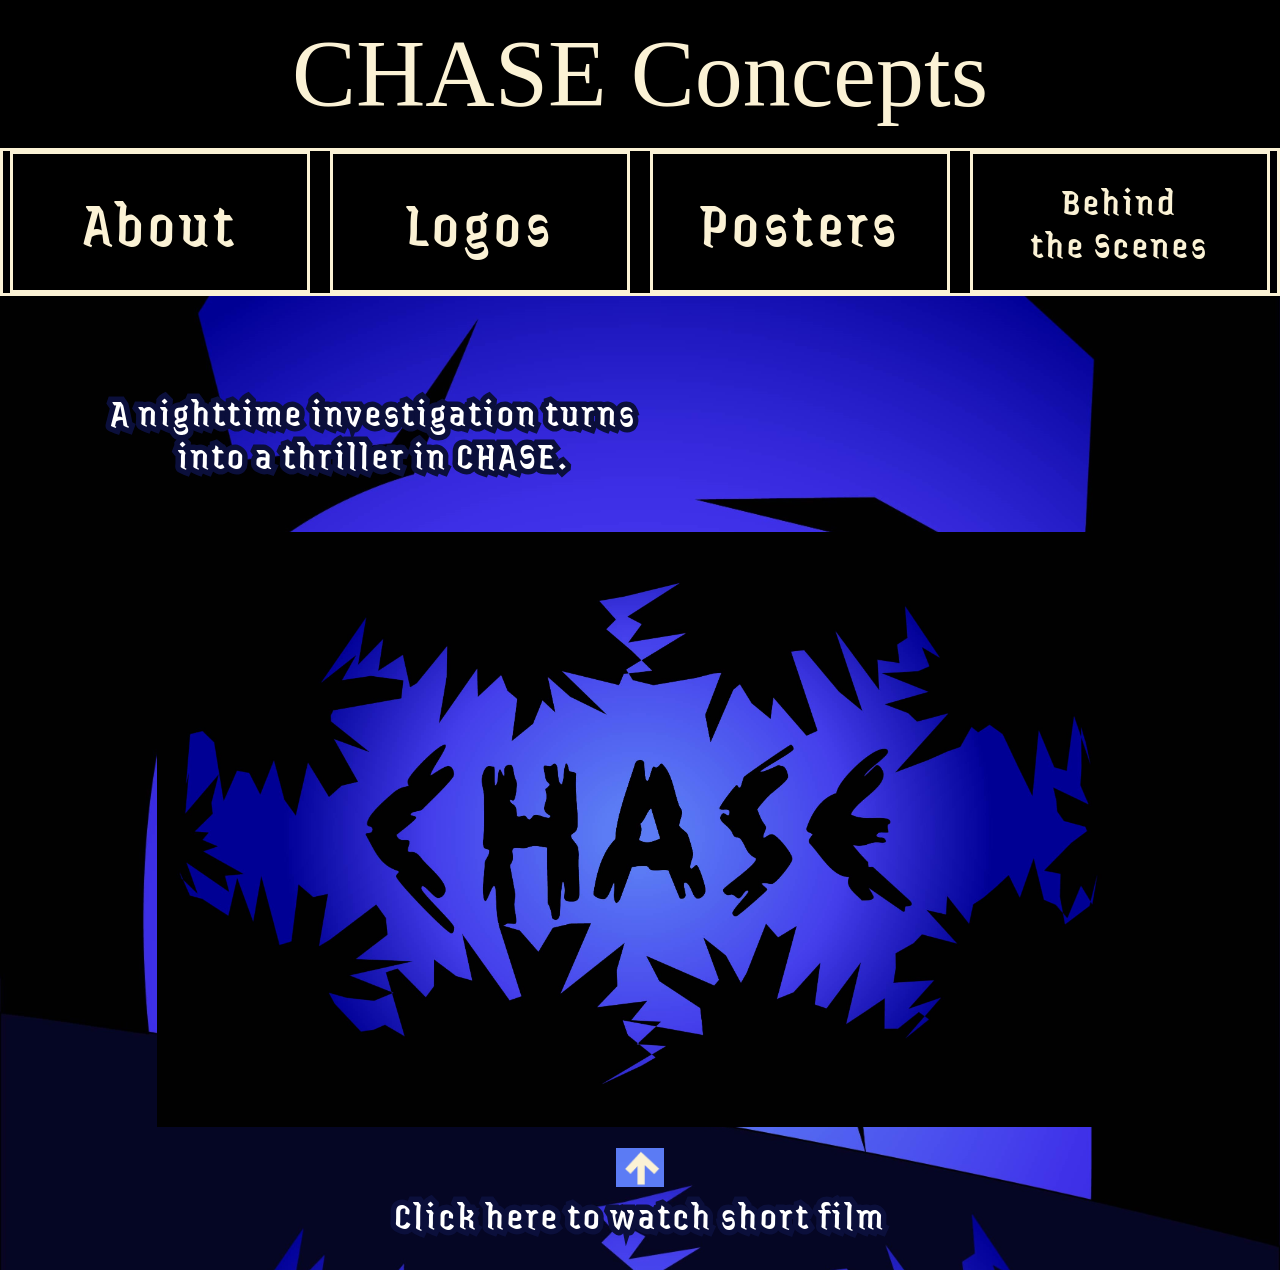
<file: index.html>
<!DOCTYPE html>
<html lang="en">
<head>
  <meta charset="utf-8">
  <title>Chase Concepts</title>
  <link rel="preconnect" href="https://fonts.googleapis.com">
  <link rel="preconnect" href="https://fonts.gstatic.com" crossorigin>
  <link href="https://fonts.googleapis.com/css2?family=Jaini+Purva&display=swap" rel="stylesheet">
  <link rel="stylesheet" href="styles.css">
</head>
<body>

  <header>
    <h1>CHASE Concepts</h1>
    <nav>
      <ul>
        <li><a href="about.html">About</a></li>
        <li><a href="logos.html">Logos</a></li>
        <li><a href="posters.html">Posters</a></li>
        <li><a class="small-text" href="behind-the-scenes.html">Behind<br>the Scenes</a></li>
      </ul>
    </nav>
  </header>

  <main>
    <p class="tagline">A nighttime investigation turns into a thriller in CHASE.</p>

    <a class="film-link" href="https://youtu.be/Tpo456-Bs4Q">
      <img src="images/chase-logo.jpg" alt="CHASE logo">
    </a>

    <img class="arrow" src="images/arrow.png" alt="Arrow pointing up">
    <p class="film-text">Click here to watch short film</p>
  </main>

</body>
</html>
</file>
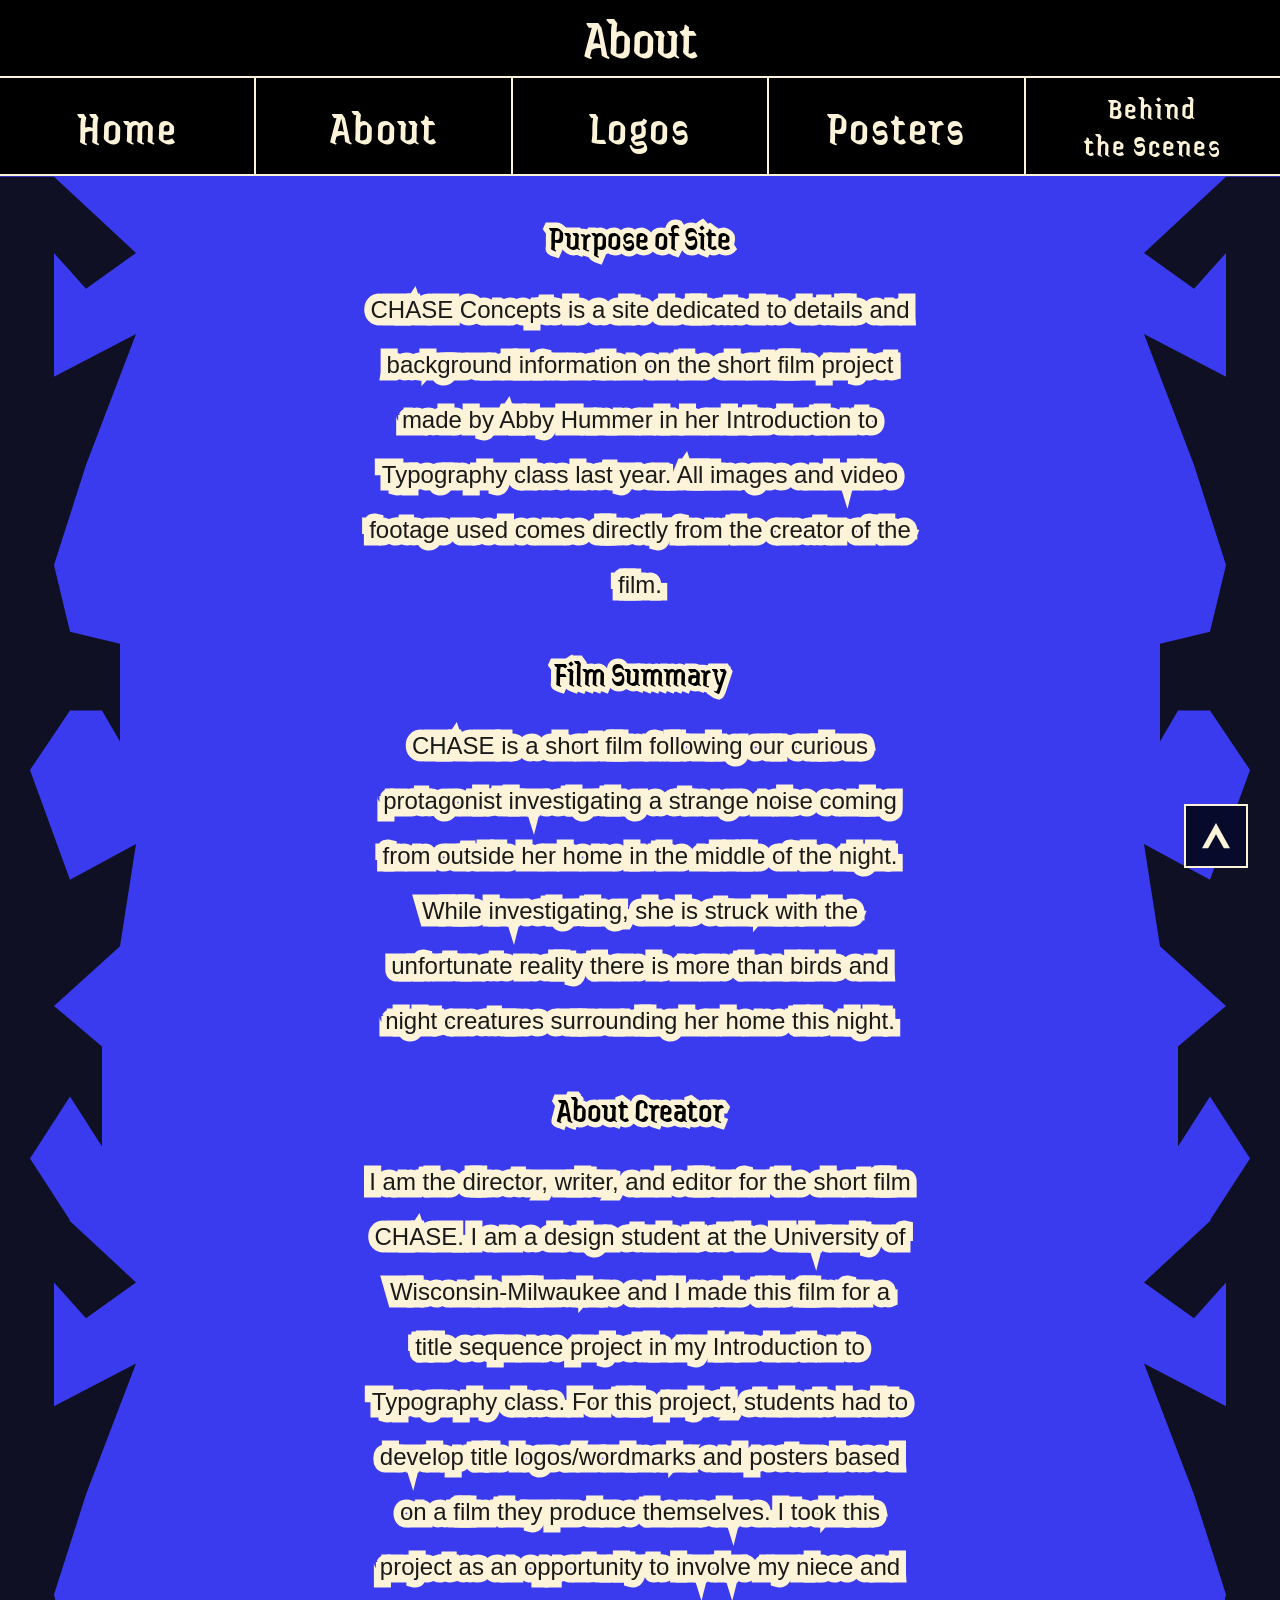
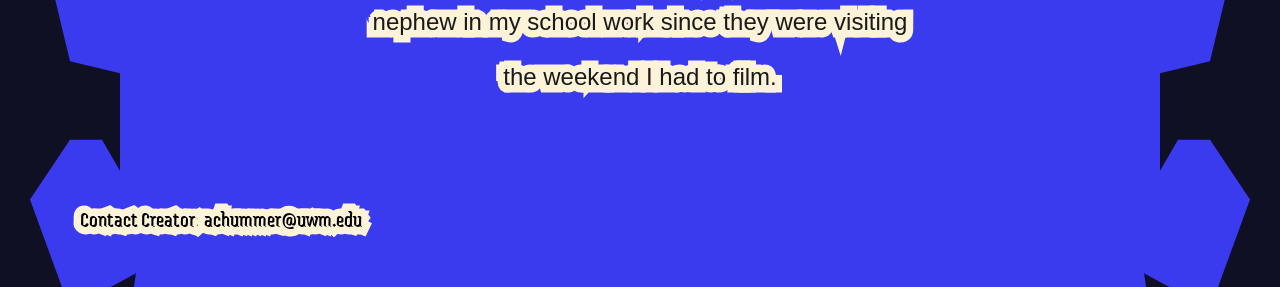
<file: about.html>
<!DOCTYPE html>
<html lang="en">
<head>
  <meta charset="utf-8">
  <meta name="viewport" content="width=device-width, initial-scale=1">
  <title>About | Chase Concepts</title>
  <link rel="preconnect" href="https://fonts.googleapis.com">
  <link rel="preconnect" href="https://fonts.gstatic.com" crossorigin>
  <link href="https://fonts.googleapis.com/css2?family=Jaini+Purva&family=Fira+Sans+Condensed:wght@400;600&display=swap" rel="stylesheet">
  <link rel="stylesheet" href="about.css">
</head>
<body id="top">

  <header>
    <h1>About</h1>
    <nav>
      <ul>
        <li><a href="index.html">Home</a></li>
        <li><a href="about.html">About</a></li>
        <li><a href="logos.html">Logos</a></li>
        <li><a href="posters.html">Posters</a></li>
        <li><a class="small-text" href="behind-the-scenes.html">Behind<br>the Scenes</a></li>
      </ul>
    </nav>
  </header>

  <div class="page-body">
    <main>
      <div class="content">
        <section>
          <h2>Purpose of Site</h2>
          <p>CHASE Concepts is a site dedicated to details and background information on the short film project made by Abby Hummer in her Introduction to Typography class last year. All images and video footage used comes directly from the creator of the film.</p>
        </section>

        <section>
          <h2>Film Summary</h2>
          <p>CHASE is a short film following our curious protagonist investigating a strange noise coming from outside her home in the middle of the night. While investigating, she is struck with the unfortunate reality there is more than birds and night creatures surrounding her home this night.</p>
        </section>

        <section>
          <h2>About Creator</h2>
          <p>I am the director, writer, and editor for the short film CHASE. I am a design student at the University of Wisconsin-Milwaukee and I made this film for a title sequence project in my Introduction to Typography class. For this project, students had to develop title logos/wordmarks and posters based on a film they produce themselves. I took this project as an opportunity to involve my niece and nephew in my school work since they were visiting the weekend I had to film.</p>
        </section>
      </div>
    </main>
 

  <footer>
    <p class="contact">Contact Creator: <a href="mailto:achummer@uwm.edu">achummer@uwm.edu</a></p>
    <a class="to-top" href="#top">
      <svg viewBox="0 0 48 48">
        <path d="M24 9 L40 38 L33 38 L24 22 L15 38 L8 38 Z" fill="currentColor"/>
      </svg>
    </a>
  </footer>
 </div>
</body>
</html>
</file>
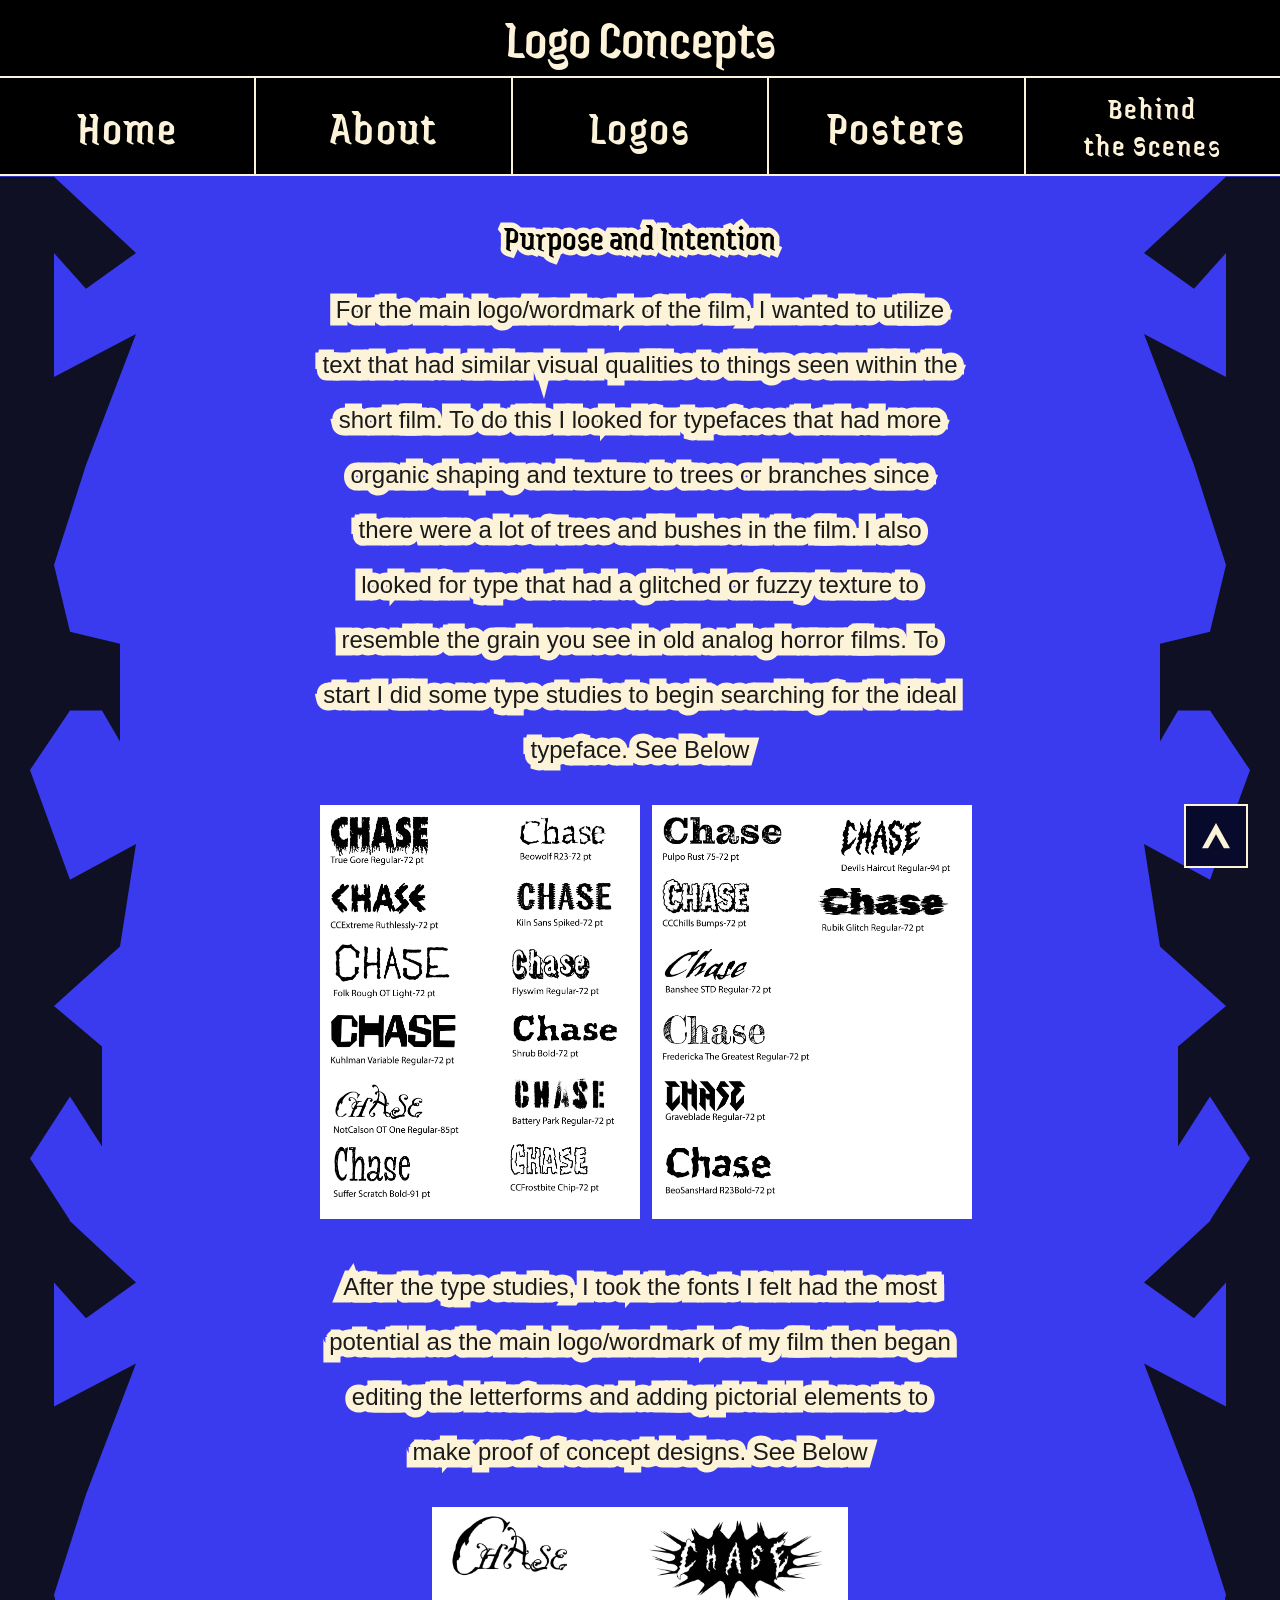
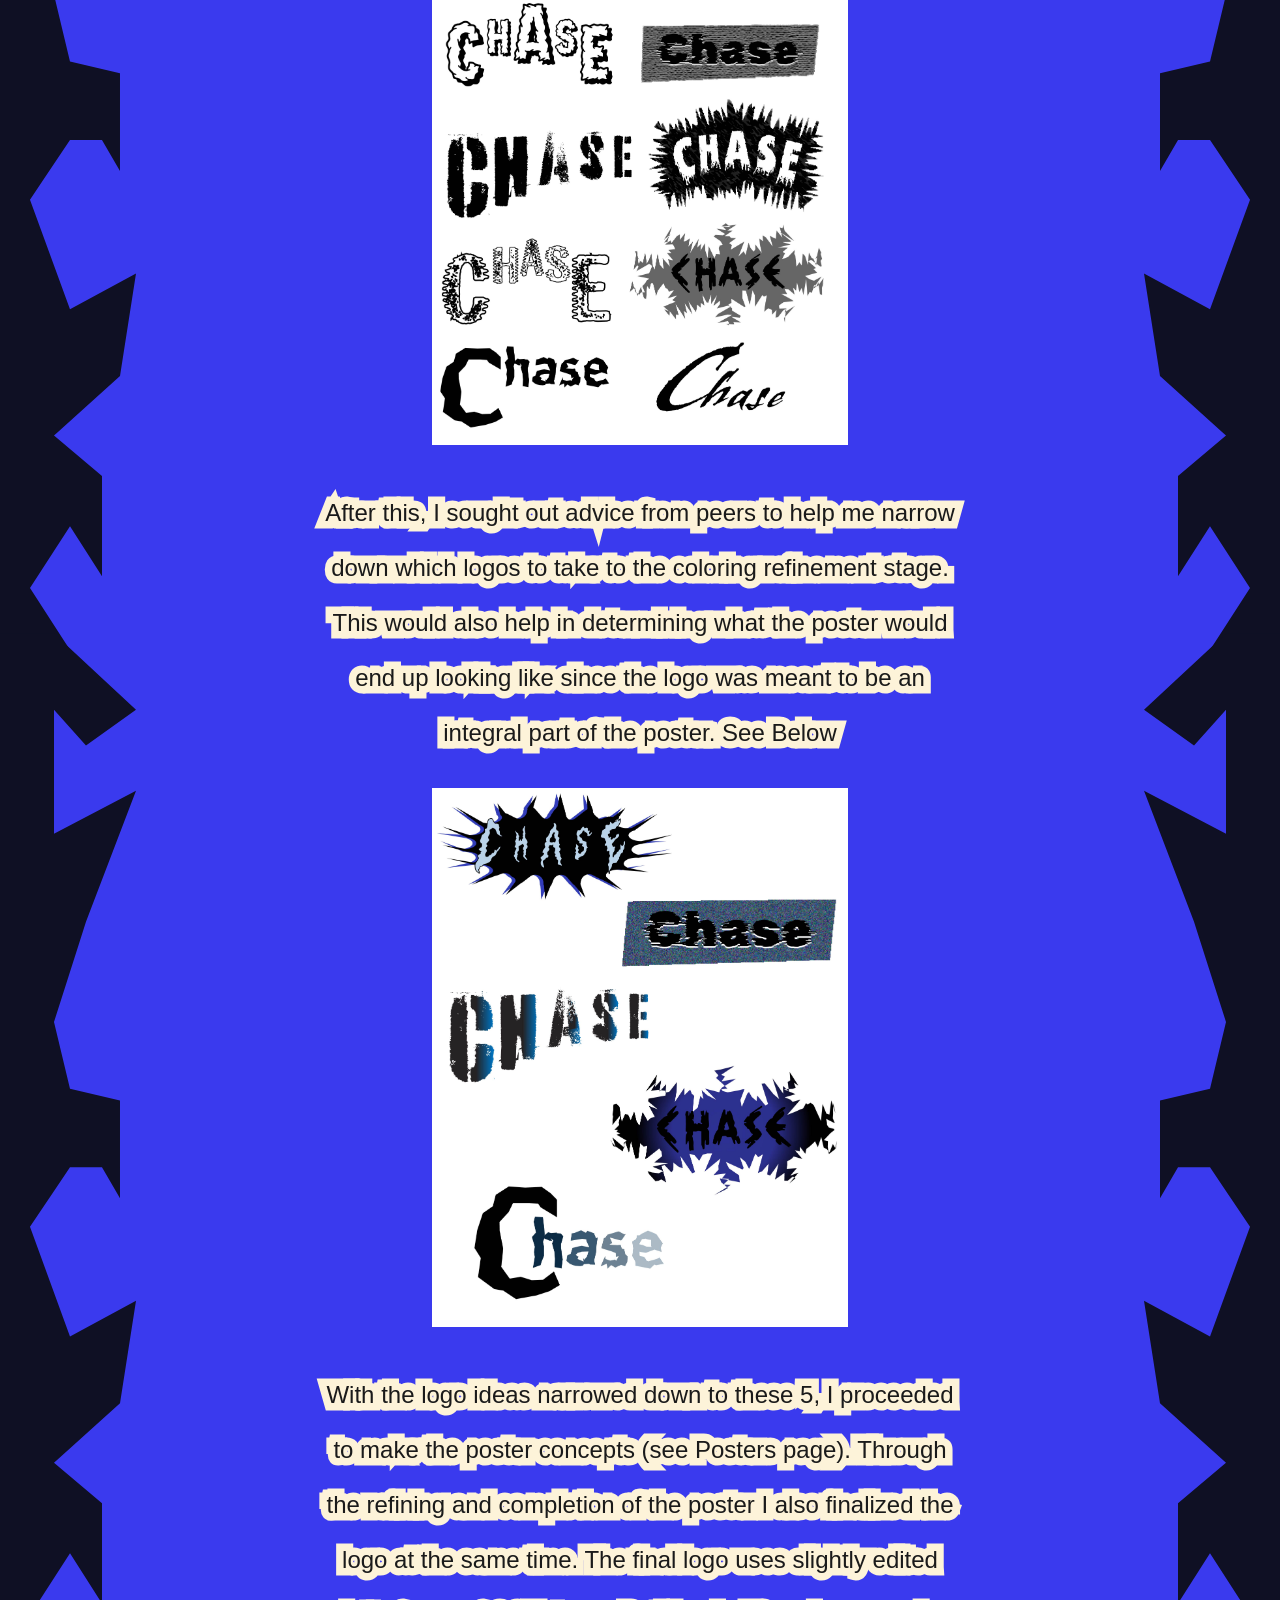
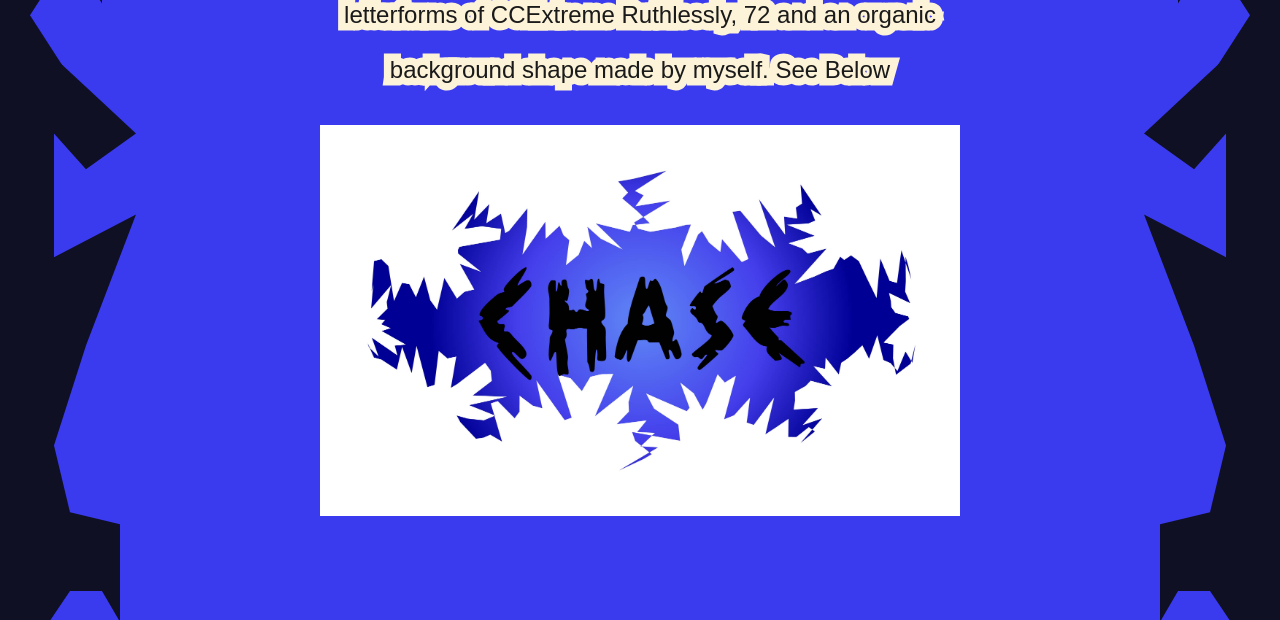
<file: logos.html>
<!DOCTYPE html>
<html lang="en">
<head>
  <meta charset="utf-8">
  <meta name="viewport" content="width=device-width, initial-scale=1">
  <title>Logo Concepts | Chase Concepts</title>
  <link rel="preconnect" href="https://fonts.googleapis.com">
  <link rel="preconnect" href="https://fonts.gstatic.com" crossorigin>
  <link href="https://fonts.googleapis.com/css2?family=Jaini+Purva&family=Fira+Sans+Condensed:wght@400;600&display=swap" rel="stylesheet">
  <link rel="stylesheet" href="logos.css">
</head>
<body id="top">

  <header>
    <h1>Logo Concepts</h1>
    <nav>
      <ul>
        <li><a href="index.html">Home</a></li>
        <li><a href="about.html">About</a></li>
        <li><a href="logos.html">Logos</a></li>
        <li><a href="posters.html">Posters</a></li>
        <li><a class="small-text" href="behind-the-scenes.html">Behind<br>the Scenes</a></li>
      </ul>
    </nav>
  </header>

  <div class="page-body">
    <main>
      <div class="content">

        <section>
          <h2>Purpose and Intention</h2>
          <p>For the main logo/wordmark of the film, I wanted to utilize text that had similar visual qualities to things seen within the short film. To do this I looked for typefaces that had more organic shaping and texture to trees or branches since there were a lot of trees and bushes in the film. I also looked for type that had a glitched or fuzzy texture to resemble the grain you see in old analog horror films. To start I did some type studies to begin searching for the ideal typeface. See Below</p>

          <div class="pair">
            <img src="images/type-studies-01.jpg" alt="Type study sheet 1: CHASE set in ten different typefaces">
            <img src="images/type-studies-02.jpg" alt="Type study sheet 2: CHASE set in ten more typefaces">
          </div>
        </section>

        <section>
          <p>After the type studies, I took the fonts I felt had the most potential as the main logo/wordmark of my film then began editing the letterforms and adding pictorial elements to make proof of concept designs. See Below</p>

          <img class="sheet" src="images/logo-concepts.jpg" alt="Ten proof-of-concept CHASE logos with edited letterforms, jagged edges, and organic shapes">
        </section>

        <section>
          <p>After this, I sought out advice from peers to help me narrow down which logos to take to the coloring refinement stage. This would also help in determining what the poster would end up looking like since the logo was meant to be an integral part of the poster. See Below</p>

          <img class="sheet" src="images/logo-refinement.jpg" alt="Five CHASE logo concepts selected for color refinement">
        </section>

        <section>
          <p>With the logo ideas narrowed down to these 5, I proceeded to make the poster concepts (see Posters page). Through the refining and completion of the poster I also finalized the logo at the same time. The final logo uses slightly edited letterforms of CCExtreme Ruthlessly, 72 and an organic background shape made by myself. See Below</p>

          <img class="final" src="images/logo-final.jpg" alt="Final CHASE logo: black jagged letters on a spiky blue shape">
        </section>

      </div>
    </main>
  

  <footer>
    <a class="to-top" href="#top">
      <svg viewBox="0 0 48 48">
        <path d="M24 9 L40 38 L33 38 L24 22 L15 38 L8 38 Z" fill="currentColor"/>
      </svg>
    </a>
  </footer>
</div>
</body>
</html>
</file>
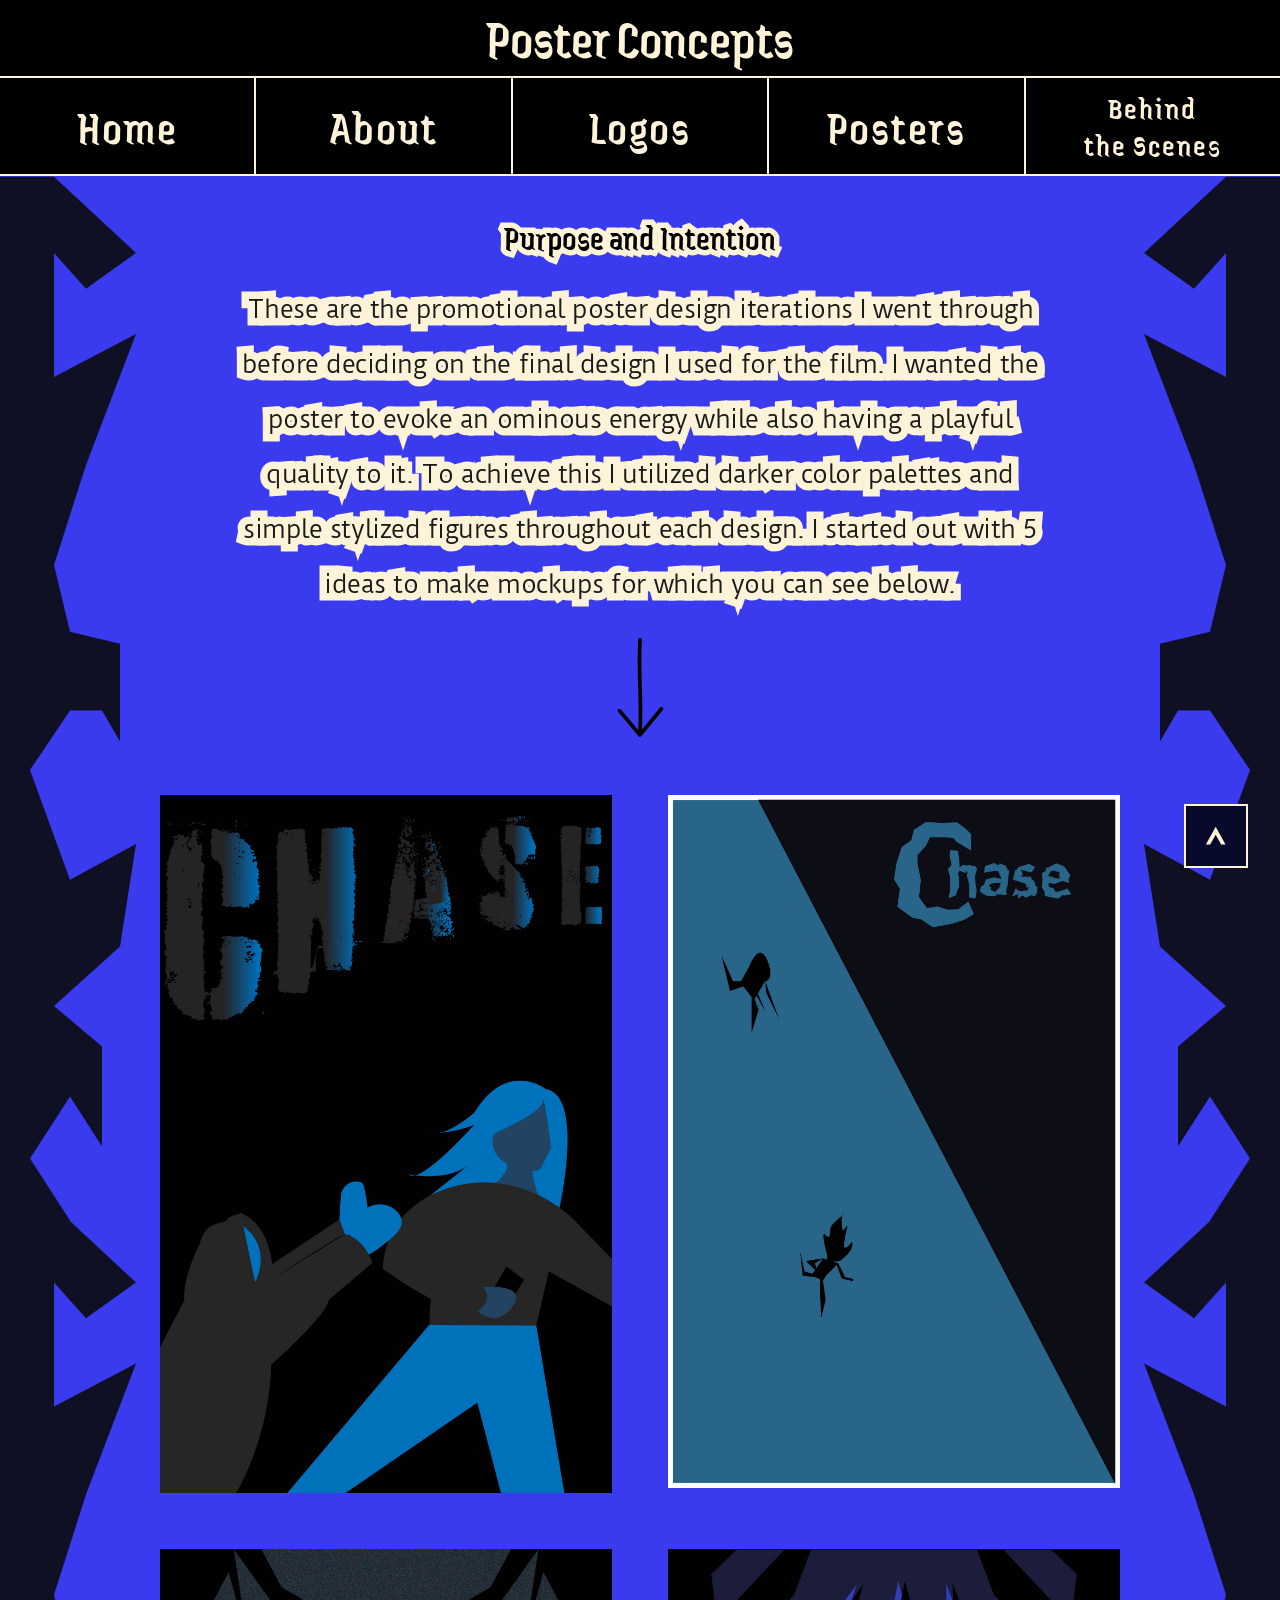
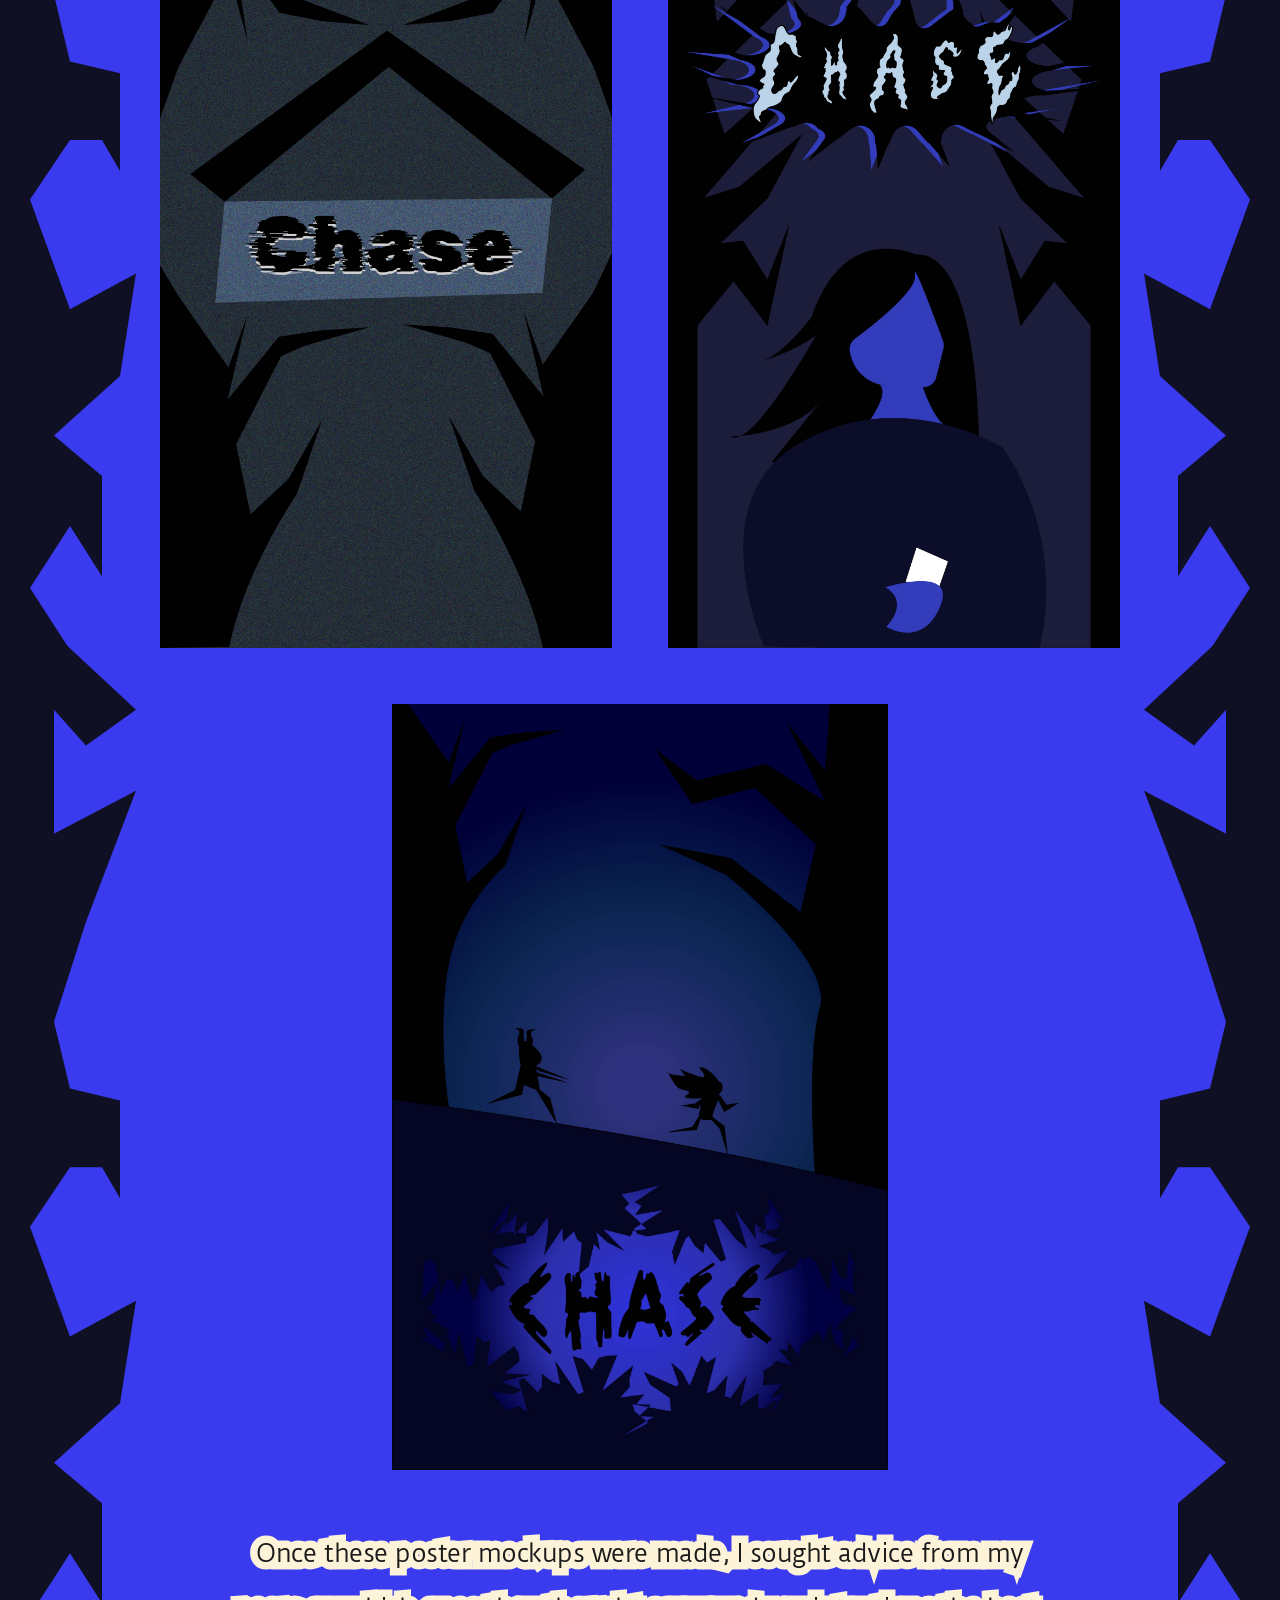
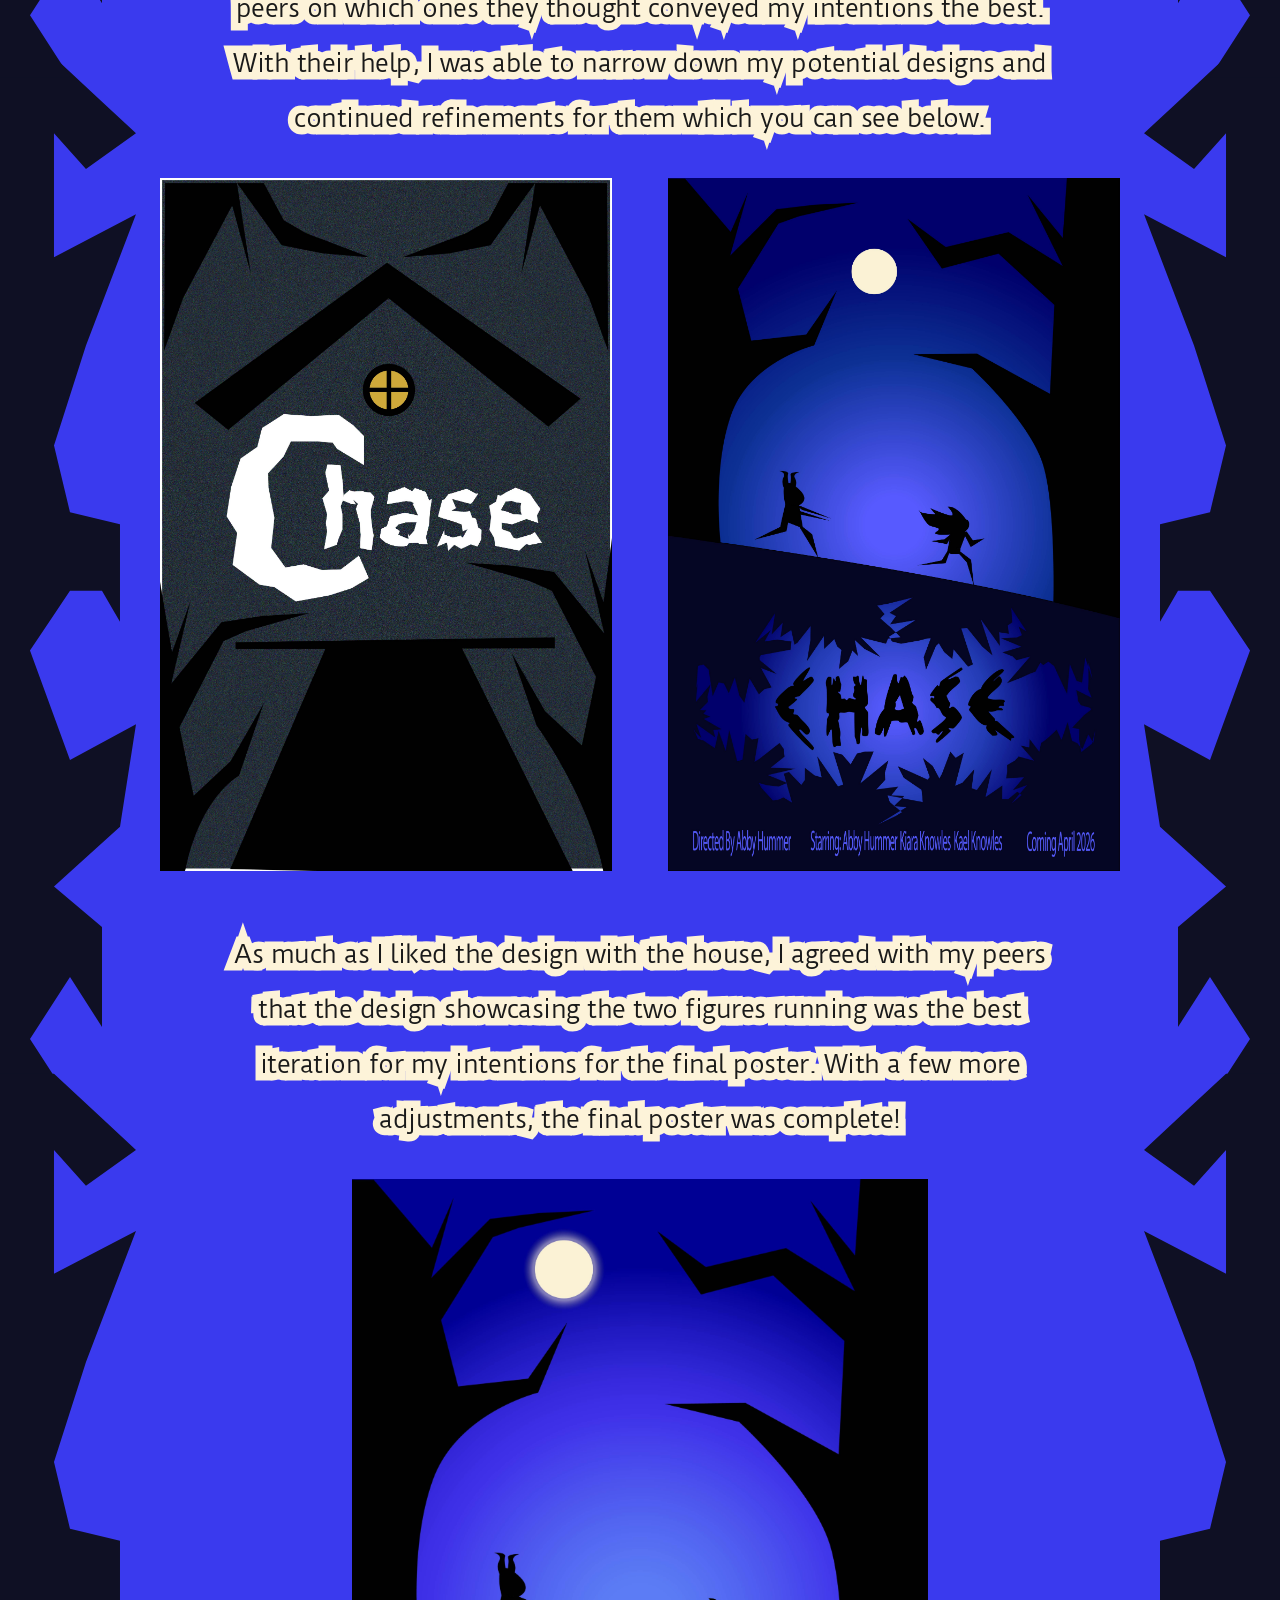
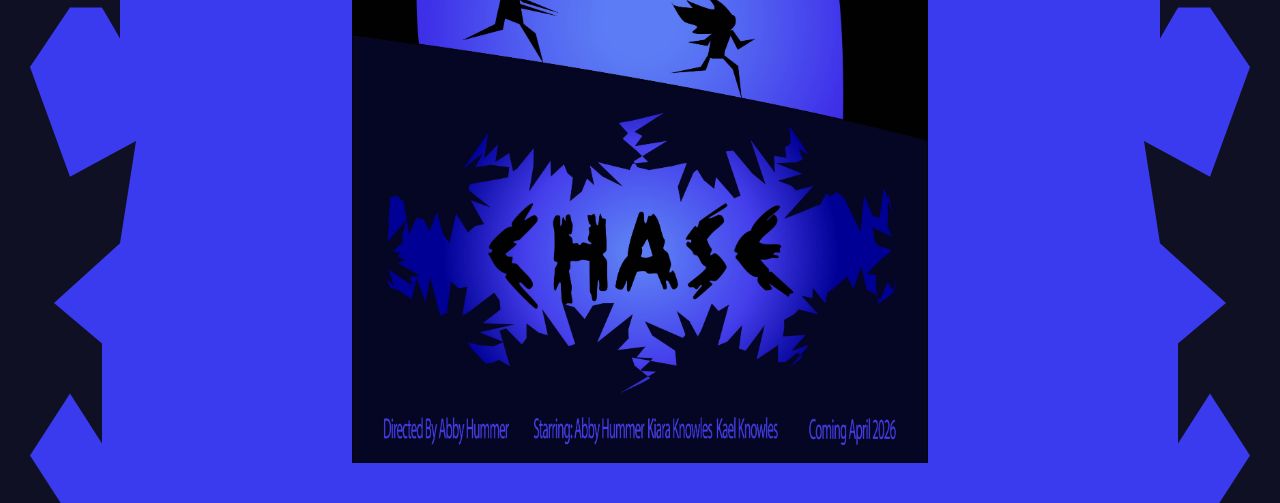
<file: posters.html>
<!DOCTYPE html>
<html lang="en">
<head>
  <meta charset="utf-8">
  <meta name="viewport" content="width=device-width, initial-scale=1">
  <title>Posters | Chase Concepts</title>
  <link rel="preconnect" href="https://fonts.googleapis.com">
  <link rel="preconnect" href="https://fonts.gstatic.com" crossorigin>
  <link href="https://fonts.googleapis.com/css2?family=Jaini+Purva&family=Duru+Sans&display=swap" rel="stylesheet">
  <link rel="stylesheet" href="posters.css">
</head>
<body id="top">

  <!-- Rough-edge filter for the torn-paper text blocks -->
  <svg class="defs" width="0" height="0" aria-hidden="true" focusable="false">
    <filter id="rough" x="-5%" y="-5%" width="110%" height="110%">
      <feTurbulence type="fractalNoise" baseFrequency="0.05" numOctaves="2" seed="4" result="noise"/>
      <feDisplacementMap in="SourceGraphic" in2="noise" scale="4" xChannelSelector="R" yChannelSelector="G"/>
    </filter>
  </svg>

  <header>
    <h1>Poster Concepts</h1>
    <nav aria-label="Main">
      <ul>
        <li><a href="index.html">Home</a></li>
        <li><a href="about.html">About</a></li>
        <li><a href="logos.html">Logos</a></li>
        <li><a href="posters.html" aria-current="page">Posters</a></li>
        <li><a class="small-text" href="behind-the-scenes.html">Behind<br>the Scenes</a></li>
      </ul>
    </nav>
  </header>
<div class="page-body">
  <main>
    <div class="content">

      <section class="intro">
        <h2>Purpose and Intention</h2>
        <p><span>These are the promotional poster design iterations I went through before deciding on the final design I used for the film. I wanted the poster to evoke an ominous energy while also having a playful quality to it. To achieve this I utilized darker color palettes and simple stylized figures throughout each design. I started out with 5 ideas to make mockups for which you can see below.</span></p>

        <svg class="down-arrow" viewBox="0 0 60 110" aria-hidden="true" focusable="false">
          <path d="M30 4 C28 40 32 70 30 104 M8 80 L30 106 L53 78" fill="none" stroke="#000" stroke-width="4" stroke-linecap="round" stroke-linejoin="round"/>
        </svg>
      </section>

      <section>
        <div class="grid">
          <img src="images/poster-roughs-01.jpg" alt="Rough poster 1: CHASE in textured letters above a blue-haired figure in mid-stride">
          <img src="images/poster-roughs-02.jpg" alt="Rough poster 2: a small figure running down a beam of light with the CHASE title">
          <img src="images/poster-roughs-04.jpg" alt="Rough poster 4: grey angular shapes with CHASE on a label">
          <img src="images/poster-roughs-03.jpg" alt="Rough poster 3: a dark silhouette holding a glowing object beneath a spiky CHASE title">
          <img class="solo" src="images/poster-roughs-05.jpg" alt="Rough poster 5: two figures running through dark trees above a glowing CHASE title">
        </div>
      </section>

      <section>
        <p><span>Once these poster mockups were made, I sought advice from my peers on which ones they thought conveyed my intentions the best. With their help, I was able to narrow down my potential designs and continued refinements for them which you can see below.</span></p>

        <div class="grid">
          <img src="images/poster-roughs-06.jpg" alt="Rough poster 6: a dark house with a glowing window and white CHASE lettering">
          <img src="images/refined-poster.jpg" alt="Refined poster: two figures running under a full moon above a blue CHASE title">
        </div>
      </section>

      <section>
        <p><span>As much as I liked the design with the house, I agreed with my peers that the design showcasing the two figures running was the best iteration for my intentions for the final poster. With a few more adjustments, the final poster was complete!</span></p>

        <img class="final" src="images/poster-final.jpg" alt="Final CHASE poster: two figures running through a moonlit forest above the title">
      </section>

    </div>
  </main>
</div>
<a class="to-top" href="#top" aria-label="Back to top">
      <svg viewBox="0 0 48 48" aria-hidden="true">
        <path d="M24 9 L40 38 L33 38 L24 22 L15 38 L8 38 Z" fill="currentColor"/>
      </svg>
    </a>
</body>
</html>
</file>
<file: styles.css>
/* ---------- Colors ---------- */
:root {
  --cream: #fbf2d5;
  --black: #000000;
  --white: #ffffff;
  --navy: #0b0f3b;
}

/* ---------- Page ---------- */
body {
  margin: 0;
  background-image: url("images/poster-final.jpg");
  background-size: cover;
  background-position: center top;
  font-family: "Jaini Purva", cursive;
}

/* ---------- Header ---------- */
header {
  background-color: var(--black);
}

h1 {
  margin: 0;
  height: 148px;
  line-height: 148px;
  text-align: center;
  font-family: "Juice ITC", cursive;
  font-weight: 400;
  font-size: 96px;
  color: var(--cream);
}

/* ---------- Menu bar ---------- */
nav {
  height: 148px;
  box-sizing: border-box;
  border: 3px solid var(--cream);
  background-color: var(--black);
}

nav ul {
  display: flex;
  justify-content: center;
  gap: 20px;
  margin: 0;
  padding: 0;
  height: 100%;
  list-style: none;
}

nav li {
  width: 300px;
}

nav a {
  display: flex;
  align-items: center;
  justify-content: center;
  height: 100%;
  box-sizing: border-box;
  border: 3px solid var(--cream);
  background-color: var(--black);
  color: var(--cream);
  text-decoration: none;
  text-align: center;
  font-size: 64px;
  line-height: 57px;
  letter-spacing: 5px;
}

/* The Behind the Scenes button uses smaller text so it fits on two lines */
nav a.small-text {
  font-size: 40px;
  line-height: 43px;
  letter-spacing: 3px;
}
nav a:hover {background: var(--cream); color: var(--navy)}

/* ---------- Main content ---------- */
main {
  display: flex;
  flex-direction: column;
  align-items: center;
  padding-bottom: 34px;
}

.tagline {
  width: 546px;
  margin: 94px 0 0 0;
  align-self: flex-start;
  margin-left: 100px;
  text-align: center;
  font-size: 40px;
  line-height: 43px;
  letter-spacing: 3px;
  color: var(--white);
  -webkit-text-stroke: 11px var(--navy);
  text-decoration-color: var(--navy);
  paint-order: stroke;
}

.film-link {
  display: block;
  width: 966px;
  height: 595px;
  margin-top: 56px;
}

.film-link img {
  width: 100%;
  height: 100%;
  object-fit: cover;
  display: block;
}

.arrow {
  width: 48px;
  margin-top: 21px;
}

.film-text {
  width: 640px;
  margin: 6px 0 0 0;
  text-align: center;
  font-size: 40px;
  line-height: 43px;
  letter-spacing: 3px;
  color: var(--white);
  -webkit-text-stroke: 11px var(--navy);
  text-decoration-color: var(--navy);
  paint-order: stroke;
}
html {
  max-width: 4000px;
}
</file>
<file: about.css>
/* ---------- Colors ---------- */
:root {
  --black: #000;
  --blue: #3a3aee;
  --navy: #070a2b;
  --cream: #fdf3d9;
  --ink: #1a1a1a;
}

/* ---------- Base ---------- */
* {
  box-sizing: border-box;
}

html {
  scroll-behavior: smooth;
}

body {
  margin: 0;
  background: var(--blue);
  color: var(--ink);
  font-family: "Duru Sans", "Trebuchet MS", sans-serif;
  font-size: 24px;
  line-height: 55px;
}

.defs {
  position: absolute;
}

a:focus-visible {
  outline: 3px solid var(--cream);
  outline-offset: 3px;
}

/* ---------- Header + nav ---------- */
header {
  background: var(--black);
}

h1 {
  margin: 0;
  padding: 6px 16px 8px;
  text-align: center;
  font-family: "Juice ITC", "Jaini Purva", "Impact", sans-serif;
  font-weight: 400;
  font-size: 56px;
  line-height: 62px;
  color: var(--cream);
}

nav ul {
  display: flex;
  margin: 0;
  padding: 0;
  list-style: none;
  border: 2px solid var(--cream);
  border-left-width: 0;
  border-right-width: 0;
  background: var(--black);
}

nav li {
  flex: 1;
  display: flex;
  border-left: 2px solid var(--cream);
}

nav li:first-child {
  border-left: 0;
}

nav a {
  flex: 1;
  display: flex;
  align-items: center;
  justify-content: center;
  padding: 11px 8px;
  font-family: "Jaini Purva", "Impact", sans-serif;
  font-size: 48px;
  letter-spacing: 2px;
  text-align: center;
  text-decoration: none;
  color: var(--cream);
  transition: background-color 0.15s, color 0.15s;
}

nav a.small-text {
  font-size: 32px;
  line-height: 37px;
}

nav a:hover {
  background: var(--cream);
  color: var(--navy);
}

/* ---------- Page body + spiky side shapes ---------- */
.page-body {
  background-image: url("images/sideDetailsFlipped.svg"), url("images/sideDetails.svg");
  background-position: left top, right top;
  background-size: 136px auto, 136px auto;
  background-repeat: repeat-y, repeat-y;
}

main {
  padding: 40px 160px;
  overflow: hidden;
}

.content {
  max-width: 544px;
  margin: 0 auto;
  text-align: center;
}

section + section {
  margin-top: 40px;
}

/* ---------- Headings + torn-paper text ---------- */
h2 {
  margin: 0 0 14px;
  font-family: "Jaini Purva", "Impact", sans-serif;
  font-weight: 400;
  font-size: 35px;
  line-height: 42px;
  color: var(--black);
  -webkit-text-stroke: 11px var(--cream);
  text-decoration-color: var(--cream);
  paint-order: stroke;
}

p {
  -webkit-text-stroke: 15px var(--cream);
  text-decoration-color: var(--cream);
  paint-order: stroke;
}

/* ---------- Footer ---------- */
footer {
  display: flex;
  align-items: center;
  justify-content: space-between;
  gap: 16px;
  padding: 24px 80px 40px;
}

footer p {
  margin: 0;
  font-family: "Jaini Purva", "Impact", sans-serif;
  font-size: 21px;
  color: var(--cream);
}

footer p a {
  color: inherit;
  text-underline-offset: 3px;
}

.contact {
  color: var(--black);
}

.to-top {
  display: flex;
  align-items: center;
  justify-content: center;
  width: 64px;
  height: 64px;
  position: fixed;
  bottom: 32px;
  right: 32px;
  background: var(--navy);
  color: var(--cream);
  border: 2px solid var(--cream);
  transition: background-color 0.15s, color 0.15s;
}

.to-top:hover {
  background: var(--cream);
  color: var(--navy);
}

.to-top svg {
  width: 70%;
  height: 70%;
}

/* ---------- Small screens ---------- */
@media (max-width: 600px) {
  nav ul {
    flex-wrap: wrap;
  }

  nav li {
    flex: 1 1 33%;
    border-top: 2px solid var(--cream);
  }

  nav li:nth-child(-n+3) {
    border-top: 0;
  }

  nav li:nth-child(4) {
    border-left: 0;
  }

  main {
    padding: 32px 160px;
  }

  footer {
    flex-direction: column;
    align-items: flex-start;
  }
}

@media (prefers-reduced-motion: reduce) {
  html {
    scroll-behavior: auto;
  }

  * {
    transition: none !important;
  }
}
</file>
<file: logos.css>
/* Logos page: shares the header, nav, spiky sides, torn-paper text,
   and footer with the About page, then adds image layouts. */
@import url("about.css");

/* Wider column so the image sheets have room */
.content {
  max-width: 640px;
}

/* Images */
img {
  display: block;
  max-width: 100%;
  height: auto;
}

/* Two type-study sheets side by side */
.pair {
  display: flex;
  gap: 12px;
  margin: 28px auto 0;
}

.pair img {
  width: 50%;
}

/* Single white concept/refinement sheets */
.sheet {
  width: 100%;
  max-width: 416px;
  margin: 28px auto 0;
}

/* Final logo, shown wide on its grey backdrop */
.final {
  width: 100%;
  margin: 28px auto 0;
}

@media (max-width: 600px) {
  .pair {
    flex-direction: column;
  }

  .pair img {
    width: 100%;
  }
}
</file>
<file: posters.css>
/* Posters page: shares the header, nav, spiky sides, torn-paper text,
   and footer with the About page, then adds the poster layouts. */
@import url("about.css");

:root {
  --body: "Duru Sans", "Trebuchet MS", sans-serif;
}

/* Page title is set in Juice ITC in the Figma file. It's a system font,
   so Jaini Purva stands in on devices that don't have it. */
h1 { font-family: "Juice ITC", Jaini Purva, sans-serif; }

/* Wide column for two-up poster grids */
.content { max-width: 66rem; }

/* Paragraph blocks stay narrower than the poster grid */
section > p,
.intro h2 {
  max-width: 51rem;
  margin-left: auto;
  margin-right: auto;
}

section + section { margin-top: 3.5rem; }

p span {
  font-size: 24px;
  letter-spacing: -0.02em;
}

/* Down arrow under the intro */
.down-arrow {
  display: block;
  width: 3.5rem;
  height: auto;
  margin: 1.5rem auto 0;
  color: #000;
}

/* Posters */
img {
  display: block;
  max-width: 100%;
  height: auto;
}

.grid {
  display: grid;
  grid-template-columns: repeat(2, minmax(0, 31rem));
  justify-content: center;
  gap: 3.5rem;
  margin-top: 2rem;
}

/* A lone poster centers across both columns */
.solo {
  grid-column: 1 / -1;
  justify-self: center;
  width: min(100%, 31rem);
}

.final {
  width: min(100%, 36rem);
  margin: 2rem auto 0;
}

@media (max-width: 800px) {
  .grid {
    grid-template-columns: minmax(0, 31rem);
    gap: 2rem;
  }
}
.to-top {
  display: grid;
  place-items: center;
  width: 4rem;
  height: 4rem;
  background: var(--navy);
  color: var(--cream);
  border: 2px solid var(--cream);
  transition: background-color 0.15s, color 0.15s;
   position: fixed;
  bottom: 2rem;
  right: 2rem;
}
.to-top:hover { background: var(--cream); color: var(--navy); }
.to-top svg { width: 70%; height: 70%; }
</file>
